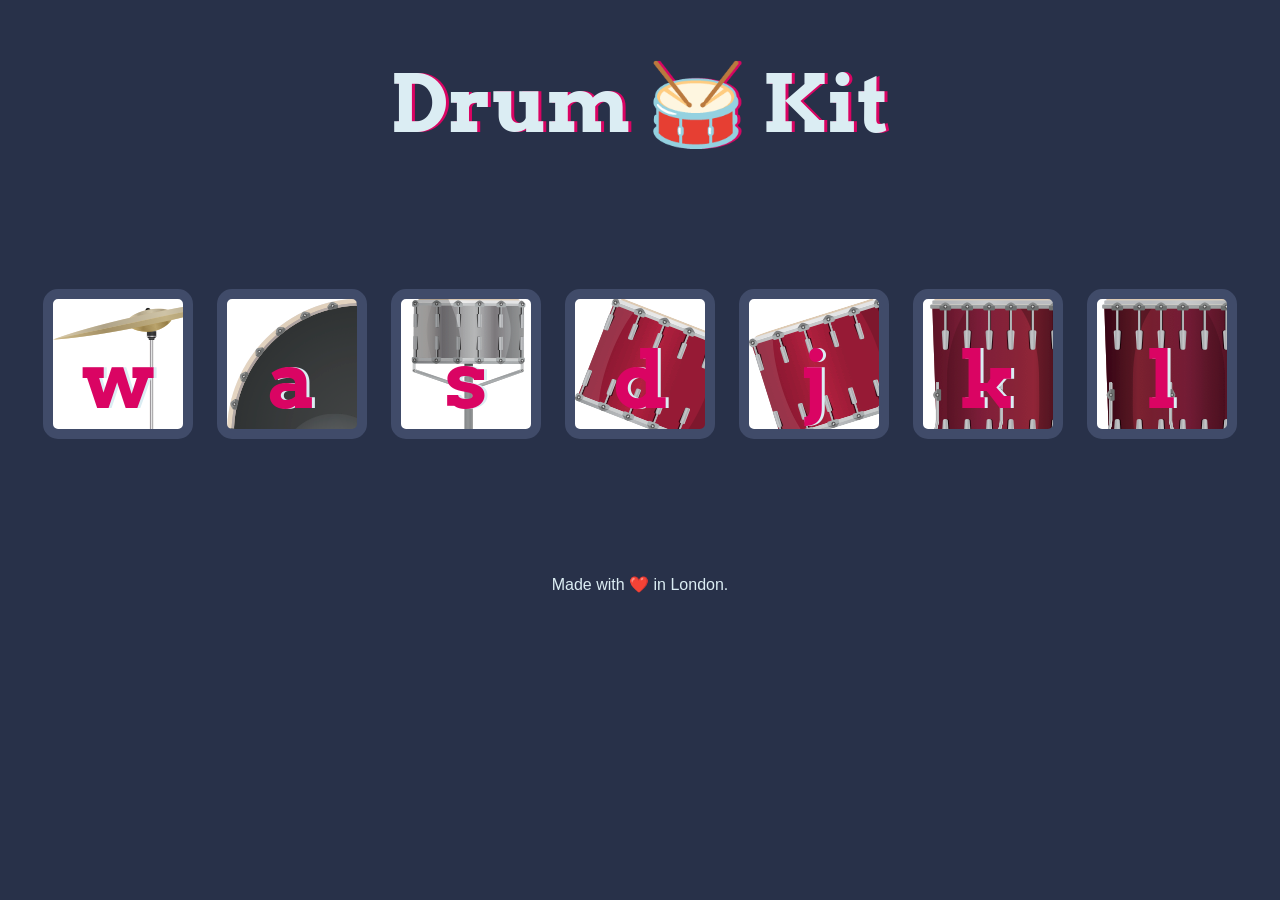
<file: index.html>
<!DOCTYPE html>
<html lang="en" dir="ltr">

<head>
  <meta charset="utf-8">
  <title>Drum Kit</title>
  <link rel="stylesheet" href="styles.css">
  <link href="https://fonts.googleapis.com/css?family=Arvo" rel="stylesheet">
</head>

<body>

  <h1 id="title">Drum 🥁 Kit</h1>
  <div class="set">
    <button class="w drum">w</button>
    <button class="a drum">a</button>
    <button class="s drum">s</button>
    <button class="d drum">d</button>
    <button class="j drum">j</button>
    <button class="k drum">k</button>
    <button class="l drum">l</button>
  </div>


  <footer>
    Made with ❤️ in London.
  </footer>
</body>
<script src="index.js"></script>
</html>
</file>
<file: styles.css>
body {
  text-align: center;
  background-color: #283149;
}

h1 {
  font-size: 5rem;
  color: #DBEDF3;
  font-family: "Arvo", cursive;
  text-shadow: 3px 0 #DA0463;

}

footer {
  color: #DBEDF3;
  font-family: sans-serif;
}

.w {
background-image: url("images/crash.png");
}

.a {
background-image: url("images/kick.png");
}

.s {
background-image: url("images/snare.png");
}

.d {
background-image: url("images/tom1.png");
}

.j {
background-image: url("images/tom2.png");
}

.k {
background-image: url("images/tom3.png");
}

.l {
background-image: url("images/tom4.png");
}

.set {
  margin: 10% auto;
}

.game-over {
  background-color: red;
  opacity: 0.8;
}

.pressed {
  box-shadow: 0 3px 4px 0 #DBEDF3;
  opacity: 0.5;
}

.red {
  color: red;
}

.drum {
  outline: none;
  border: 10px solid #404B69;
  font-size: 5rem;
  font-family: 'Arvo', cursive;
  line-height: 2;
  font-weight: 900;
  color: #DA0463;
  text-shadow: 3px 0 #DBEDF3;
  border-radius: 15px;
  display: inline-block;
  width: 150px;
  height: 150px;
  text-align: center;
  margin: 10px;
  background-color: white;
}
</file>
